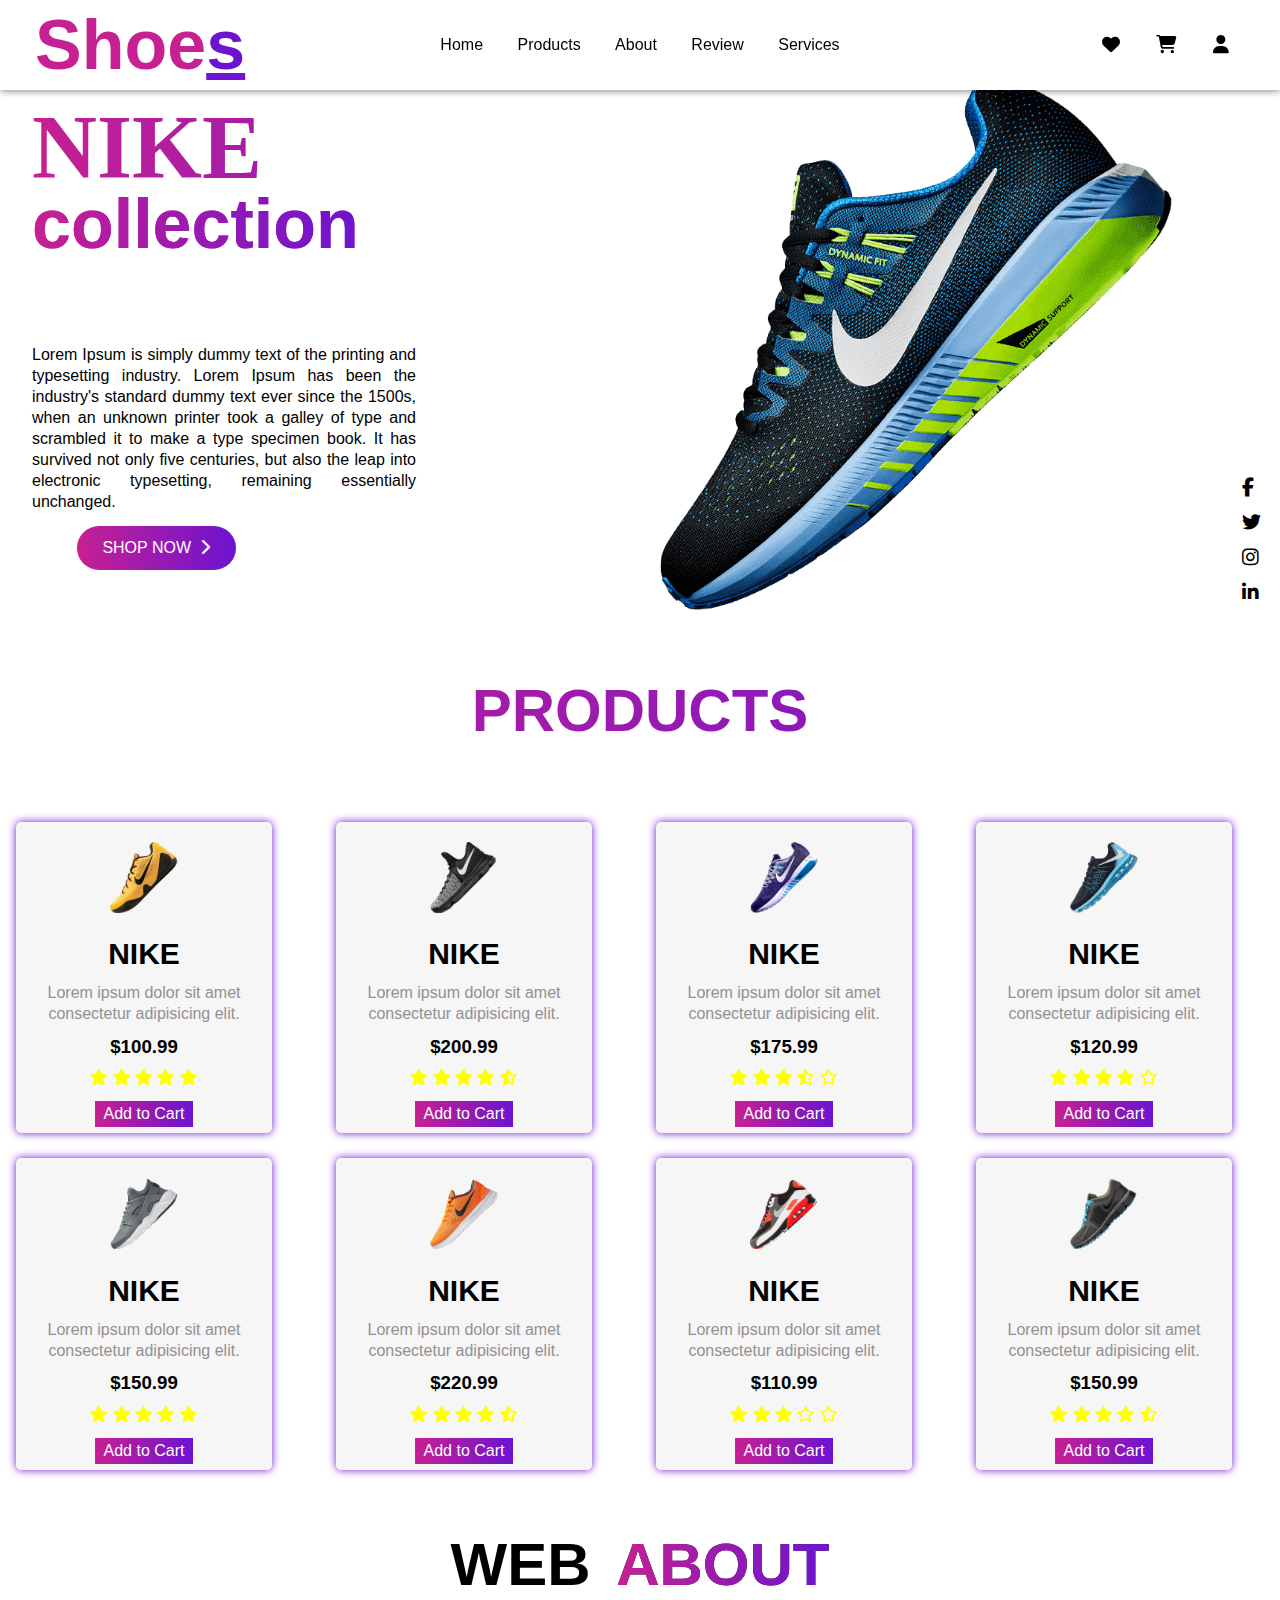
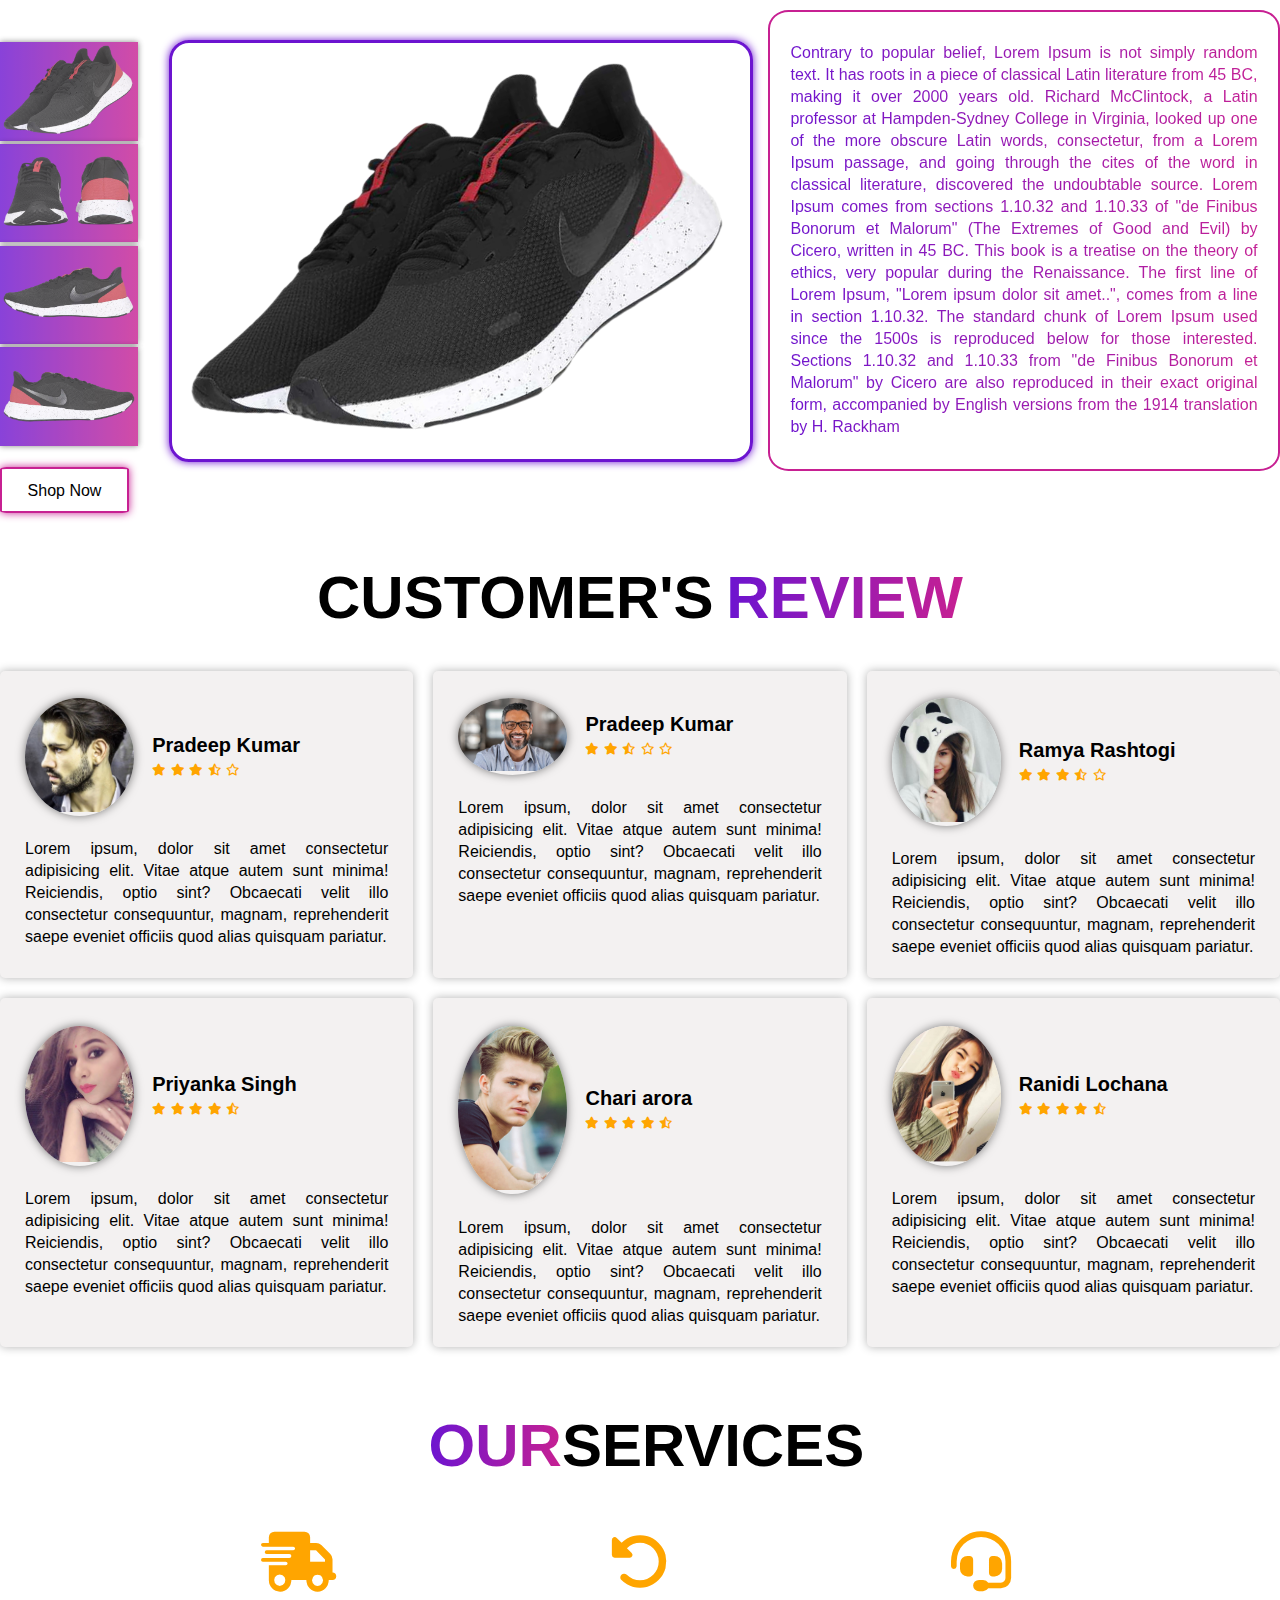
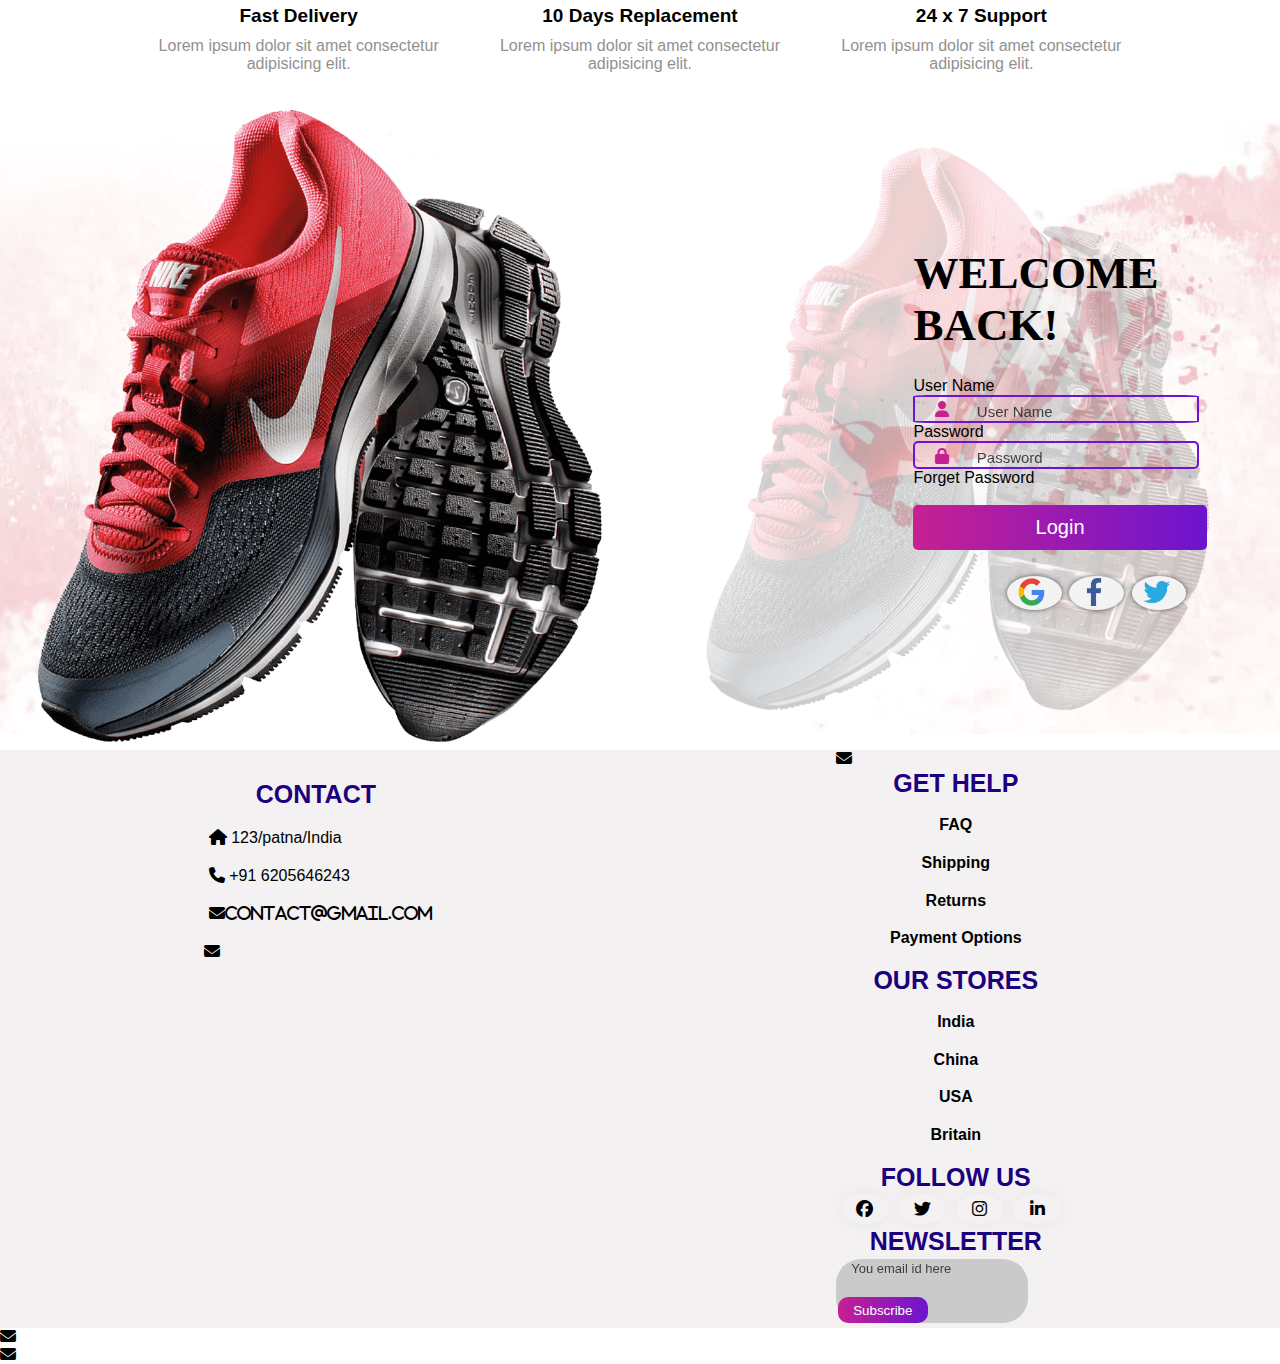
<file: shoe_website.html>
<!DOCTYPE html>
<html lang="en">

<head>
    <meta charset="UTF-8">
    <meta name="viewport" content="width=device-width, initial-scale=1.0">
    <title>Nike- Just Do it</title>
    <link rel="stylesheet" href="style.css">
    <link rel="shortcut icon"
        href="[data-uri]">
    <link rel="stylesheet" href="https://cdnjs.cloudflare.com/ajax/libs/font-awesome/6.4.2/css/all.min.css"
        crossorigin="anonymous" referrerpolicy="no-referrer" />
    <link rel="stylesheet" href="https://cdnjs.cloudflare.com/ajax/libs/font-awesome/6.5.1/css/all.min.css"
        integrity="sha512-DTOQO9RWCH3ppGqcWaEA1BIZOC6xxalwEsw9c2QQeAIftl+Vegovlnee1c9QX4TctnWMn13TZye+giMm8e2LwA=="
        crossorigin="anonymous" referrerpolicy="no-referrer" />
</head>

<body>

    <section>
        <nav>
            <div class="logo">
                <h1>Shoe<span>s</span></h1>
            </div>
            <ul>
                <li><a href="#Home">Home</a></li>
                <li><a href="#Products">Products</a></li>
                <li><a href="#About">About</a></li>
                <li><a href="#Review">Review</a></li>
                <li><a href="#Services">Services</a></li>
            </ul>
            <div class="icons">
                <i class="fa-solid fa-heart"></i>
                <i class="fa-solid fa-cart-shopping"></i>
                <i class="fa-solid fa-user"></i>
            </div>
        </nav>
        <div class="main" id="Home">
            <div class="main_content">
                <div class="main_text">
                    <h1>NIKE <br><span>collection</span></h1>
                    <p>
                        Lorem Ipsum is simply dummy text of the printing and typesetting industry. Lorem Ipsum has
                        been the industry's standard dummy text ever since the 1500s, when an unknown printer took
                        a galley of type and scrambled it to make a type specimen book. It has survived not only
                        five centuries, but also the leap into electronic typesetting, remaining essentially unchanged.
                    </p>
                </div>
                <div class="main_image">
                    <img src="images/shoes.png" alt="">
                </div>
            </div>
            <div class="social_icon">
                <i class="fa-brands fa-facebook-f"></i>
                <i class="fa-brands fa-twitter"></i>
                <i class="fa-brands fa-instagram"></i>
                <i class="fa-brands fa-linkedin-in"></i>
            </div>
            <div class="button">
                <a href="#">SHOP NOW</a>
                <i class="fa-solid fa-chevron-right"></i>
            </div>
        </div>
    </section>

    <div class="products" id="products">

        <h1>Products</h1>
        <div class="box">
            <div class="card">
                <div class="small_card">
                    <i class="fa-solid fa-heart"></i>
                    <i class="fa-solid fa-share"></i>
                </div>

                <div class="image">
                    <img src="images/shoes1.png" alt="">
                </div>

                <div class="Products_text">
                    <h2>NIKE</h2>
                    <p>
                        Lorem ipsum dolor sit amet consectetur adipisicing elit.
                    </p>
                    <h3>$100.99</h3>
                    <div class="Products_star">
                        <i class="fa-solid fa-star"></i>
                        <i class="fa-solid fa-star"></i>
                        <i class="fa-solid fa-star"></i>
                        <i class="fa-solid fa-star"></i>
                        <i class="fa-solid fa-star"></i>
                    </div>
                    <a href="#" class="btn">Add to Cart</a>
                </div>
            </div>

            <div class="card">
                <div class="small_card">
                    <i class="fa-solid fa-heart"></i>
                    <i class="fa-solid fa-share"></i>
                </div>

                <div class="image">
                    <img src="images/shoes2.png" alt="">
                </div>

                <div class="Products_text">
                    <h2>NIKE</h2>
                    <p>
                        Lorem ipsum dolor sit amet consectetur adipisicing elit.
                    </p>
                    <h3>$200.99</h3>
                    <div class="Products_star">
                        <i class="fa-solid fa-star"></i>
                        <i class="fa-solid fa-star"></i>
                        <i class="fa-solid fa-star"></i>
                        <i class="fa-solid fa-star"></i>
                        <i class="fa-solid fa-star-half-stroke"></i>
                    </div>
                    <a href="#" class="btn">Add to Cart</a>
                </div>
            </div>

            <div class="card">
                <div class="small_card">
                    <i class="fa-solid fa-heart"></i>
                    <i class="fa-solid fa-share"></i>
                </div>

                <div class="image">
                    <img src="images/shoes3.png" alt="">
                </div>

                <div class="Products_text">
                    <h2>NIKE</h2>
                    <p>
                        Lorem ipsum dolor sit amet consectetur adipisicing elit.
                    </p>
                    <h3>$175.99</h3>
                    <div class="Products_star">
                        <i class="fa-solid fa-star"></i>
                        <i class="fa-solid fa-star"></i>
                        <i class="fa-solid fa-star"></i>
                        <i class="fa-solid fa-star-half-stroke"></i>
                        <i class="fa-regular fa-star"></i>
                    </div>
                    <a href="#" class="btn">Add to Cart</a>
                </div>
            </div>

            <div class="card">
                <div class="small_card">
                    <i class="fa-solid fa-heart"></i>
                    <i class="fa-solid fa-share"></i>
                </div>

                <div class="image">
                    <img src="images/shoes4.png" alt="">
                </div>

                <div class="Products_text">
                    <h2>NIKE</h2>
                    <p>
                        Lorem ipsum dolor sit amet consectetur adipisicing elit.
                    </p>
                    <h3>$120.99</h3>
                    <div class="Products_star">
                        <i class="fa-solid fa-star"></i>
                        <i class="fa-solid fa-star"></i>
                        <i class="fa-solid fa-star"></i>
                        <i class="fa-solid fa-star"></i>
                        <i class="fa-regular fa-star"></i>
                    </div>
                    <a href="#" class="btn">Add to Cart</a>
                </div>
            </div>

            <div class="card">
                <div class="small_card">
                    <i class="fa-solid fa-heart"></i>
                    <i class="fa-solid fa-share"></i>
                </div>

                <div class="image">
                    <img src="images/shoes5.png" alt="">
                </div>

                <div class="Products_text">
                    <h2>NIKE</h2>
                    <p>
                        Lorem ipsum dolor sit amet consectetur adipisicing elit.
                    </p>
                    <h3>$150.99</h3>
                    <div class="Products_star">
                        <i class="fa-solid fa-star"></i>
                        <i class="fa-solid fa-star"></i>
                        <i class="fa-solid fa-star"></i>
                        <i class="fa-solid fa-star"></i>
                        <i class="fa-solid fa-star"></i>
                    </div>
                    <a href="#" class="btn">Add to Cart</a>
                </div>
            </div>

            <div class="card">
                <div class="small_card">
                    <i class="fa-solid fa-heart"></i>
                    <i class="fa-solid fa-share"></i>
                </div>

                <div class="image">
                    <img src="images/shoes6.png" alt="">
                </div>

                <div class="Products_text">
                    <h2>NIKE</h2>
                    <p>
                        Lorem ipsum dolor sit amet consectetur adipisicing elit.
                    </p>
                    <h3>$220.99</h3>
                    <div class="Products_star">
                        <i class="fa-solid fa-star"></i>
                        <i class="fa-solid fa-star"></i>
                        <i class="fa-solid fa-star"></i>
                        <i class="fa-solid fa-star"></i>
                        <i class="fa-solid fa-star-half-stroke"></i>
                    </div>
                    <a href="#" class="btn">Add to Cart</a>
                </div>
            </div>

            <div class="card">
                <div class="small_card">
                    <i class="fa-solid fa-heart"></i>
                    <i class="fa-solid fa-share"></i>
                </div>

                <div class="image">
                    <img src="images/shoes7.png" alt="">
                </div>

                <div class="Products_text">
                    <h2>NIKE</h2>
                    <p>
                        Lorem ipsum dolor sit amet consectetur adipisicing elit.
                    </p>
                    <h3>$110.99</h3>
                    <div class="Products_star">
                        <i class="fa-solid fa-star"></i>
                        <i class="fa-solid fa-star"></i>
                        <i class="fa-solid fa-star"></i>
                        <i class="fa-regular fa-star"></i>
                        <i class="fa-regular fa-star"></i>
                    </div>
                    <a href="#" class="btn">Add to Cart</a>
                </div>
            </div>

            <div class="card">
                <div class="small_card">
                    <i class="fa-solid fa-heart"></i>
                    <i class="fa-solid fa-share"></i>
                </div>

                <div class="image">
                    <img src="images/shoes8.png" alt="">
                </div>

                <div class="Products_text">
                    <h2>NIKE</h2>
                    <p>
                        Lorem ipsum dolor sit amet consectetur adipisicing elit.
                    </p>
                    <h3>$150.99</h3>
                    <div class="Products_star">
                        <i class="fa-solid fa-star"></i>
                        <i class="fa-solid fa-star"></i>
                        <i class="fa-solid fa-star"></i>
                        <i class="fa-solid fa-star"></i>
                        <i class="fa-regular fa-star-half-stroke"></i>
                    </div>
                    <a href="#" class="btn">Add to Cart</a>
                </div>
            </div>


        </div>
    </div>


    <div class="about" id="About">
        <h1>Web<span>About</span></h1>
        <div class="about_main">
            <div class="about_image">
                <div class="about_small_image">
                    <img src="images/red_shoes1.png" onclick="func(this)">
                    <img src="images/red_shoes2.png" onclick="func(this)">
                    <img src="images/red_shoes3.png" onclick="func(this)">
                    <img src="images/red_shoes4.png" onclick="func(this)">
                </div>
                <div class="image_container">
                    <img src="images/red_shoes1.png" id="imagebox">
                </div>

            </div>

            <div class="about_text">
                <p>
                    Contrary to popular belief, Lorem Ipsum is not simply random text. It has roots in a piece of
                    classical Latin literature from 45 BC, making it over 2000 years old. Richard McClintock, a Latin
                    professor at Hampden-Sydney College in Virginia, looked up one of the more obscure Latin words,
                    consectetur, from a Lorem Ipsum passage, and going through the cites of the word in classical
                    literature, discovered the undoubtable source. Lorem Ipsum comes from sections 1.10.32 and 1.10.33
                    of "de Finibus Bonorum et Malorum" (The Extremes of Good and Evil) by Cicero, written in 45 BC. This
                    book is a treatise on the theory of ethics, very popular during the Renaissance. The first line of
                    Lorem Ipsum, "Lorem ipsum dolor sit amet..", comes from a line in section 1.10.32.

                    The standard chunk of Lorem Ipsum used since the 1500s is reproduced below for those interested.
                    Sections 1.10.32 and 1.10.33 from "de Finibus Bonorum et Malorum" by Cicero are also reproduced in
                    their exact original form, accompanied by English versions from the 1914 translation by H. Rackham
                </p>
            </div>

        </div>

        <a href="#" class="about_btn">Shop Now</a>
        <Script>
            function func(small) {
                var full = document.getElementById("imagebox")
                full.scr = small.src
            }
        </Script>


    </div>


    <div class="review" id="Review">
        <h1>Customer's<span>review</span></h1>
        <div class="review_box">
            <div class="review_card">
                <div class="card_top">
                    <div class="profile">

                        <div class="profile_image">
                            <img src="images/man_dp1.jpg">
                        </div>
                        <div class="name">
                            <strong>Pradeep Kumar</strong>

                            <div class="like">
                                <i class="fa-solid fa-star"></i>
                                <i class="fa-solid fa-star"></i>
                                <i class="fa-solid fa-star"></i>
                                <i class="fa-regular fa-star-half-stroke"></i>
                                <i class="fa-regular fa-star"></i>
                            </div>
                        </div>

                    </div>
                </div>
                <div class="comment">
                    <p>
                        Lorem ipsum, dolor sit amet consectetur adipisicing elit. Vitae atque autem sunt minima!
                        Reiciendis,
                        optio sint? Obcaecati velit illo consectetur consequuntur, magnam, reprehenderit saepe eveniet
                        officiis quod alias quisquam pariatur.
                    </p>
                </div>
            </div>
            <div class="review_card">
                <div class="card_top">
                    <div class="profile">

                        <div class="profile_image">
                            <img src="images/man_dp2.jpg">
                        </div>
                        <div class="name">
                            <strong>Pradeep Kumar</strong>

                            <div class="like">
                                <i class="fa-solid fa-star"></i>
                                <i class="fa-solid fa-star"></i>
                                <i class="fa-regular fa-star-half-stroke"></i>
                                <i class="fa-regular fa-star"></i>
                                <i class="fa-regular fa-star"></i>
                            </div>
                        </div>

                    </div>
                </div>
                <div class="comment">
                    <p>
                        Lorem ipsum, dolor sit amet consectetur adipisicing elit. Vitae atque autem sunt minima!
                        Reiciendis,
                        optio sint? Obcaecati velit illo consectetur consequuntur, magnam, reprehenderit saepe eveniet
                        officiis quod alias quisquam pariatur.
                    </p>
                </div>
            </div>
            <div class="review_card">
                <div class="card_top">
                    <div class="profile">

                        <div class="profile_image">
                            <img src="images/gir_dp3.jpg">
                        </div>
                        <div class="name">
                            <strong>Ramya Rashtogi</strong>

                            <div class="like">
                                <i class="fa-solid fa-star"></i>
                                <i class="fa-solid fa-star"></i>
                                <i class="fa-solid fa-star"></i>
                                <i class="fa-regular fa-star-half-stroke"></i>
                                <i class="fa-regular fa-star"></i>
                            </div>
                        </div>

                    </div>
                </div>
                <div class="comment">
                    <p>
                        Lorem ipsum, dolor sit amet consectetur adipisicing elit. Vitae atque autem sunt minima!
                        Reiciendis,
                        optio sint? Obcaecati velit illo consectetur consequuntur, magnam, reprehenderit saepe eveniet
                        officiis quod alias quisquam pariatur.
                    </p>
                </div>
            </div>
            <div class="review_card">
                <div class="card_top">
                    <div class="profile">

                        <div class="profile_image">
                            <img src="images/gir_dp2.jpg">
                        </div>
                        <div class="name">
                            <strong>Priyanka Singh</strong>

                            <div class="like">
                                <i class="fa-solid fa-star"></i>
                                <i class="fa-solid fa-star"></i>
                                <i class="fa-solid fa-star"></i>
                                <i class="fa-solid fa-star"></i>
                                <i class="fa-regular fa-star-half-stroke"></i>
                            </div>
                        </div>

                    </div>
                </div>
                <div class="comment">
                    <p>
                        Lorem ipsum, dolor sit amet consectetur adipisicing elit. Vitae atque autem sunt minima!
                        Reiciendis,
                        optio sint? Obcaecati velit illo consectetur consequuntur, magnam, reprehenderit saepe eveniet
                        officiis quod alias quisquam pariatur.
                    </p>
                </div>
            </div>
            <div class="review_card">
                <div class="card_top">
                    <div class="profile">

                        <div class="profile_image">
                            <img src="images/man_dp3.jpg">
                        </div>
                        <div class="name">
                            <strong>Chari arora</strong>

                            <div class="like">
                                <i class="fa-solid fa-star"></i>
                                <i class="fa-solid fa-star"></i>
                                <i class="fa-solid fa-star"></i>
                                <i class="fa-solid fa-star"></i>
                                <i class="fa-regular fa-star-half-stroke"></i>
                            </div>
                        </div>

                    </div>
                </div>
                <div class="comment">
                    <p>
                        Lorem ipsum, dolor sit amet consectetur adipisicing elit. Vitae atque autem sunt minima!
                        Reiciendis,
                        optio sint? Obcaecati velit illo consectetur consequuntur, magnam, reprehenderit saepe eveniet
                        officiis quod alias quisquam pariatur.
                    </p>
                </div>
            </div>
            <div class="review_card">
                <div class="card_top">
                    <div class="profile">

                        <div class="profile_image">
                            <img src="images/girl_dp1.jpg">
                        </div>
                        <div class="name">
                            <strong>Ranidi Lochana</strong>

                            <div class="like">
                                <i class="fa-solid fa-star"></i>
                                <i class="fa-solid fa-star"></i>
                                <i class="fa-solid fa-star"></i>
                                <i class="fa-solid fa-star"></i>
                                <i class="fa-regular fa-star-half-stroke"></i>
                            </div>
                        </div>

                    </div>
                </div>
                <div class="comment">
                    <p>
                        Lorem ipsum, dolor sit amet consectetur adipisicing elit. Vitae atque autem sunt minima!
                        Reiciendis,
                        optio sint? Obcaecati velit illo consectetur consequuntur, magnam, reprehenderit saepe eveniet
                        officiis quod alias quisquam pariatur.
                    </p>
                </div>
            </div>
        </div>

        <div>



            <div class="services" id="#Services">
                <h1> <span>Our</span> Services</h1>
                <div class="services_cards">
                    <div class="services_box">
                        <i class="fa-solid fa-truck-fast"></i>
                        <h3>Fast Delivery</h3>
                        <p>Lorem ipsum dolor sit amet consectetur adipisicing elit.</p>
                    </div>
                    <div class="services_box">
                        <i class="fa-solid fa-rotate-left"></i>
                        <h3>10 Days Replacement</h3>
                        <p>Lorem ipsum dolor sit amet consectetur adipisicing elit.</p>
                    </div>
                    <div class="services_box">
                        <i class="fa-sharp fa-solid fa-headset"></i>
                        <h3>24 x 7 Support</h3>
                        <p>Lorem ipsum dolor sit amet consectetur adipisicing elit.</p>
                    </div>
                </div>
            </div>



            <div class="login_form">
                <div class="left">
                    <img src="images/logshoes.png" alt="">
                </div>

                <div class="right">
                    <h1>Welcome Back!</h1>

                    <form action="" method="post">
                        <label for="">User Name</label>
                        <div class="user">
                            <i class="fa-solid fa-user"></i>
                            <input type="text" name="user" placeholder="User Name" class="username">
                        </div>
                        <label for="" class="password_tag">Password</label>
                        <div class="password">
                            <i class="fa-solid fa-lock"></i>
                            <input type="text" name="password" placeholder="Password">
                        </div>
                        <label for="" class="forget">Forget Password</label>

                        <button type="submit">Login</button>
                        <div class="login_icon">
                            <a href="#"><img src="images/google.png" alt=""></a>
                            <a href="#"><img src="images/facebook.png" alt=""></a>
                            <a href="#"><img src="images/twitter.png" alt=""></a>
                        </div>
                    </form>
                </div>
            </div>


            <footer>

                <div class="footer_main">
                    <div class="tag">
                        <h1>Contact</h1>
                        <a href="#"><i class="fa-solid fa-house"></i>123/patna/India</a>
                        <a href="#"><i class="fa-solid fa-phone"></i>+91 6205646243</a>
                        <a href="#"><i class="fa-sharp fa-solid fa-envelope">contact@gmail.com</a>
                    </div>

                    <div class="tag">
                        <h1>Get Help</h1>
                        <a href="#" class="center">FAQ</a>
                        <a href="#" class="center">Shipping</a>
                        <a href="#" class="center">Returns</a>
                        <a href="#" class="center">Payment Options</a>
                    </div>

                    <div class="tag">
                        <h1>Our Stores</h1>
                        <a href="#" class="center">India</a>
                        <a href="#" class="center">China</a>
                        <a href="#" class="center">USA</a>
                        <a href="#" class="center">Britain</a>
                    </div>

                    <div class="tag">
                        <h1>Follow Us</h1>
                        <div class="social_link">
                            <a href="#"><i class="fa-brands fa-facebook"></i></a>
                            <a href="#"><i class="fa-brands fa-twitter"></i></a>
                            <a href="#"><i class="fa-brands fa-instagram"></i></a>
                            <a href="#"><i class="fa-brands fa-linkedin-in"></i></a>
                        </div>
                    </div>

                    <div class="tag">
                        <h1>Newsletter</h1>
                        <div class="search_bar">
                            <input type="text" placeholder="You email id here">
                            <button type="submit">Subscribe</button>
                        </div>
                    </div>
                </div>

            </footer>


</body>

</html>
</file>
<file: style.css>
* {
    margin: 0px;
    padding: 0px;
    box-sizing: border-box;
    font-family: sans-serif;
}

.row:after {
    content: "";
    display: table;
    clear: both;
    
}

html {
    scroll-behavior: smooth;
}

::-webkit-scrollbar {
    width: 15px;
}

::-webkit-scrollbar-track {
    border-radius: 5px;
    box-shadow: inset 0 0 10px rgba(0, 0, 0, 0.25);
}

::-webkit-scrollbar-thumb {
    border-radius: 5px;
    background: linear-gradient(to top, #c72092, #6c14d0);
}

section {
    width: 100%;
    
    background-size: cover;
    background-position: center;
}

section nav {
    width: 100%;
    display: flex;
    align-items: center;
    justify-content: space-around;
    box-shadow: 0 0 8px rgba(0, 0, 0, 0.6);
    background: white;
    position: fixed;
    top: 0;
    left: 0;
    right: 0;
    z-index: 100;
}

section nav .logo {
    width: 25%;
    font-size: 35px;
    color: #c72092;
    margin: 5px 0;
    cursor: pointer;
    position: relative;

}

section nav .logo span {
    color: #6c14d0;
    text-decoration: underline;
}

.menu {
    width: 50%;
    text-align: right;
}

section nav ul {
    list-style: none;

}

section nav ul li {
    display: inline-block;
    margin: 5px 15px;
}

section nav ul li a {
    text-decoration: none;
    color: black;
    transition: 0.2s;
}

section nav ul li a:hover {
    color: #c72092;
}

.menu-bar {
    display: none;
}
.account{
    display: none;
}

.icons {
    width: 25%;
    text-align: right;
}

section nav .icons i {
    /* margin: 0 4px; */
    padding: 5%;
    cursor: pointer;
    font-size: 18px;
    transition: 0.3s;
}


section nav .icons i:hover {
    color: #c72092;
}

section .main .main_content {
    width: 100%;
    display: flex;
    align-items: center;
    justify-content: space-around;
}

section .main .main_content .main_text {
    width: 50%;
}

section .main .main_content .main_image {
    width: 50%;
}

section .main .main_content .main_text h1 {
    font-size: 90px;
    line-height: 70px;
    font-family: pyxidium quick;
    background: linear-gradient(to right, #c72092, #6c14d0);
    -webkit-background-clip: text;
    -webkit-text-fill-color: transparent;
    position: relative;
    left: 5%;
}

section .main .main_content .main_text h1 span {
    font-size: 70px;
    background: linear-gradient(to right, #c72092, #6c14d0);
    -webkit-background-clip: text;
    -webkit-text-fill-color: transparent;
}

section .main .main_content .main_text p {
    width: 60%;
    text-align: justify;
    line-height: 21px;
    position: relative;
    top: 85px;
    left: 5%;
}

section .main .main_content .main_image img {
    width: 80%;
    position: relative;
    left: 20px;
    top: 75px;
}

section .main .social_icon {
    position: absolute;
    top: 60%;
    left: 98%;
    transform: translate(-50%, -50%);
    font-size: 19px;
}

section .main .social_icon i {
    margin: 8px 0;
    cursor: pointer;
    transition: 0.3s;
}

section .main .social_icon i:hover {
    color: #c72092;
}

section .main .button {
    position: absolute;
    margin-top: -1%;
    left: 6%;
    padding: 1% 2%;
    border-radius: 30px;
    background: linear-gradient(to right, #c72092, #6c14d0);
}
.cart{
    margin-bottom: 10px;
}
section .main .button a {
    color: white;
    text-decoration: none;
}

section .main .button i {
    color: white;
    margin-left: 5px;
    transition: 0.3s;
}

section .main .button:hover i {
    transform: translate(6px);
}

.products {
    width: 100%;
    /* height: 100vh; */
    padding: 60px 0;
}

.products h1 {
    margin: 6% 0;
    font-size: 60px;
    display: flex;
    align-items: center;
    justify-content: center;
    text-transform: uppercase;
    background: linear-gradient(to right, #c72092, #6c14d0);
    -webkit-background-clip: text;
    -webkit-text-fill-color: transparent;
}

.products .box {
    width: 100%;
    margin: 0 auto;
    display: grid;
    grid-template-columns: 1fr 1fr 1fr 1fr;
    grid-gap: 25px 0;

}

.products .box .card {
    width: 80%;
    height: 100%;
    box-shadow: 0 0 8px #6c14d0;
    border-radius: 5px;
    text-align: center;
    padding: 3% 5%;
    background: #f6f6f6;
    margin: 0 5%;
    /* margin-right: 5px; */

}

.products .box .card .small_card {
    display: flex;
    flex-flow: column;
    position: absolute;
    /* margin: 10px 0; */
    transform: translate(-20px);
    transition: 0.3s;
    opacity: 0.6;
    display: none;
}

.products .box .card:hover .small_card {
    transform: translate(2px);
    cursor: pointer;
    display: flex;
}

.products .box .card .image {
    display: flex;
    align-items: center;
    justify-content: center;
}

.products .box .card .image img {
    width: 30%;
    margin: 5% 0;
    transition: 0.3s;
}

.products .box .card:hover .image img {
    transform: scale(1.1);
}

.products .box .card .small_card i {
    width: 200%;
    height: 150%;
    border-radius: 7%;
    font-size: 18px;
    margin: 1% 0;
    line-height: 190%;
    border: 2px solid #999999;
    transition: 0.2s;
}

.products .box .card .small_card i:hover {
    color: #c72092;
}

.products .box .card .Products_text h2 {
    font-size: 30px;
    margin-top: 6%;
}

.products .box .card .Products_text p {
    color: #919191;
    line-height: 21px;
    margin: 5% 0;
}

.products .box .card .Products_text h3 {
    margin: 5% 0;
}

.products .box .card .Products_text .Products_star {
    color: orange;
    margin-bottom: 19px;
    cursor: pointer;
}

.products .box .card .Products_text .btn {
    text-decoration: none;
    padding: 2% 4%;
    background: linear-gradient(to right, #c72092, #6c14d0);
    color: white;
}



.about {
    width: 100%;
    /* height: 100vh; */
    /* padding: 35px 0; */
}

.about h1 {
    font-size: 60px;
    /* margin-top: 30%; */
    display: flex;
    align-items: center;
    justify-content: center;
    background: black;
    -webkit-background-clip: text;
    -webkit-text-fill-color: transparent;
    text-transform: uppercase;
}

.about h1 span {
    background: linear-gradient(to right, #c72092, #6c14d0);
    -webkit-background-clip: text;
    -webkit-text-fill-color: transparent;
    margin-left: 2%;

}

.about .about_main {
    width: 100%;
    display: flex;
    justify-content: space-around;
    align-items: center;
}

.about .about_main .about_image {
    width: 60%;
    display: flex;
    justify-content: center;
    margin-top: 2%;
}

.about .about_main .about_image .about_small_image {
    width: 20%;
    display: flex;
    flex-direction: column;
    margin-top: 2%;

}

.about .about_main .about_image .about_small_image img {

    width: 90%;
    margin: 1% 0;
    cursor: pointer;
    background: linear-gradient(to right, #6c14d0, #c72092);
    /* display: block; */
    border: 6%;
    padding: 2% 2%;
    box-shadow: 0 0 6px rgba(0, 0, 0, 0.6);
    opacity: 0.8;
    transition: 0.3s;
}

.about .about_main .about_image .about_small_image img:hover {
    opacity: 1;
}

.about .about_main .image_container {
    width: 80%;
    padding: 2%;
    /* display: flex; */
}

.about .about_main .image_container img {
    border: 3px solid #6c14d0;
    border-radius: 20px;
    width: 100%;
    padding: 3%;
    box-shadow: 0 0 8px #6c14d0;
}

.about .about_main .about_text {
    width: 40%;
    margin-top: 0%;
}

.about .about_main .about_text p {
    background: linear-gradient(to left, #c72092, #6c14d0);
    -webkit-background-clip: text;
    -webkit-text-fill-color: transparent;
    line-height: 22px;
    width: 100%;
    text-align: justify;
    padding: 6% 4%;
    border: 2px solid #c72092;
    border-radius: 4%;
    box-shadow: 0 0 8 #c72092;
}

.about .about_btn {
    color: black;
    background: none;
    /* position: relative; */
    /* top: 10%; */
    /* left: 45%; */
    /* transform: translate(-50%, -50%); */
    padding: 1% 2%;
    border: 2px solid #c72092;
    text-decoration: none;
    box-shadow: 0 0 8px #c72092;
    transition: 0.5s;
    border-radius: 5%;

}

.button {
    margin-top: 5%;

    text-align: center;
}

.about .about_btn:hover {
    border: 2px solid transparent;
    background: #c72092;
    color: white;
}



.review {
    width: 100%;
    height: auto;
    padding-top: 5%;

}

.review h1 {
    font-size: 60px;
    display: flex;
    align-items: center;
    justify-content: center;
    margin-bottom: 3%;
    text-transform: uppercase;
}

.review h1 span {
    background: linear-gradient(to left, #c72092, #6c14d0);
    -webkit-background-clip: text;
    -webkit-text-fill-color: transparent;
    margin-left: 1%;
}

.review .review_box {
    width: 100%;
    display: grid;
    grid-template-columns: 1fr 1fr 1fr ;
    gap: 20px;
    margin: 0 auto;
}

.review .profile .profile_image {
    width: 30%;
    height: 30%;
    border-radius: 50%;
    overflow: hidden;
    margin: 2% 0;
    box-shadow: 0 0 10px rgba(0, 0, 0, 0.5);
    cursor: pointer;
    transition: 0, 3s;
}

.review .profile .profile_image:hover {
    transform: scale(1.2);

}

.review .profile_image img {
    width: 100%;
    height: 100%;
    object-fit: cover;
    object-position: center;
}

.review .profile {
    display: flex;
    align-items: center;
}

.review .review_box .review_card {
    width: 100%;
    background: #f3f1f1;
    padding: 20px 25px;
    border-radius: 5px;
    box-shadow: 0 0 10px rgba(0, 0, 0, 0.3);
}

.review .review_box .review_card .card_top {
    display: flex;
    justify-content: space-between;
    align-items: center;
}

.review .review_box .review_card .card_top .profile .name {
    margin-left: 5%;
    line-height: 22px;
}

.review .review_box .review_card .card_top .profile .name strong {
    font-size: 20px;
}

.review .review_box .review_card .card_top .profile .name .like i {
    color: orange;
    display: inline-block;
    font-size: 12px;
}

.review .review_box .review_card .comment p {
    text-align: justify;
    line-height: 22px;
    margin-top: 15px;
}


.services {
    width: 100%;
    margin: 0 auto;
    text-align: center;
    padding: 5% 0 1% 0;
}

.services h1 {
    font-size: 60px;
    text-transform: uppercase;
}

.services h1 span {
    margin-left: 1%;
    background: linear-gradient(to left, #c72092, #6c14d0);
    -webkit-background-clip: text;
    -webkit-text-fill-color: transparent;
}

.services .services_cards {
    width: 80%;
    margin: 0 auto;
    display: flex;
    align-items: center;
    justify-content: space-between;
    position: relative;
    top: 9%;
}

.services .services_box i {
    font-size: 60px;
    color: orange;
    margin: 4% 0;
    cursor: pointer;
}

.services .services_box h3 {
    margin-bottom: 3%;
    font-size: 19px;
}

.services .services_box p {
    text-align: center;
    color: #919191;
    margin-bottom: 6%;
}



.login_form {
    width: 100%;
    height: auto;
    display: flex;
    justify-content: space-around;
    align-items: center;
    background-image: url(images/loging_bg.png);
    background-size: cover;
    background-position: center;
}
textarea{
    border: none;
    width: 100%;
    background: none;
    border: none;
    outline: none;
    font-size: 15px;
}

.login_form .left img {
    width: 70%;
}

.login_form .right {}

.login_form .right input {
    padding: 6px 2px 1px 2px;
}

.login_form .right h1 {
    font-family: prevattscriptssk;
    font-size: 45px;
    margin-bottom: 7%;
}

.login_form .right .user {
    border: 2px solid #6c14d0;
    border-radius: 5%;
    width: 78%;
    height: 100%;
    display: flex;
}

.login_form .right .user i {
    margin: 4px 0 0 20px;
    color: #c72092;
}

.login_form .right .user .username {
    position: relative;
    left: 9%;
    width: 295px;
    background: none;
    outline: none;
    border: none;
    display: flex;
    font-size: 15px;
}

.login_form .right .password_tag {
    margin-top: 20%;

}

.login_form .right .password {
    border: 2px solid #6c14d0;
    border-radius: 5px;
    width: 78%;
    height: 100%;
    display: flex;
}

.login_form .right .password i {
    margin: 5px 0 0 20px;
    color: #c72092;
}

.login_form .right .password input {
    position: relative;
    left: 9%;
    width: 100%;
    background: none;
    border: none;
    outline: none;
    display: flex;
    font-size: 15px;
}

::-webkit-input-placeholder {
    color: black;
    opacity: 0.7;
}

.login_form .right .forget {
    position: relative;
    left: 0%;
    margin: 6% 0 10% 0;
    cursor: pointer;
}

.login_form .right button {
    width: 80%;
    color: white;
    padding: 3% 6%;
    border: none;
    border-radius: 5px;
    font-size: 20px;
    cursor: pointer;
    background: linear-gradient(to right, #c72092, #6c14d0);
    position: relative;
    margin-top: 5%;
}

.login_form .right .login_icon {
    display: flex;
    align-items: center;
    justify-content: center;
    margin-top: 7%;
}

.login_form .right .login_icon a {
    width: 15%;
    height: 2%;
    margin: 0 1%;
    border-radius: 50%;
    background: #f3f3f3;
    box-shadow: 0 0 5px rgba(0, 0, 0, 0.6);
}

.login_form .right .login_icon img {
    width: 50%;
    margin: 5% 0 0 20%;
}



footer {
    width: 100%;

}


footer .footer_main {
    width: 100%;
    background: #f3f1f1;
    display: flex;
    justify-content: space-around;


}

footer .footer_main .tag {
    margin: 2% 0;


}

footer .footer_main .tag .center {
    text-align: center;
}

footer .footer_main .tag h1 {
    font-size: 25px;
    margin: 2% 0;
    color: #1c0080;
}

footer .footer_main .tag a {
    display: block;
    color: black;
    text-decoration: none;
    margin: 9% 0;
}

footer .footer_main .tag a i {
    padding: 0 2%;
    transition: 0.3;
}

footer .footer_main .tag a i:hover {
    color: #c72092;
}

footer .footer_main .tag .social_link {
    display: flex;
}

footer .footer_main .tag .social_link a {
    width: 20%;
    border-radius: 50%;
    text-align: center;
    text-decoration: none;
    color: black;
    box-shadow: 0 0 20px rgba(0, 0, 0, 0.05);
    position: relative;
    margin: 0 2%;
    z-index: 10;
    overflow: hidden;
}

footer .footer_main .tag .social_link a .fa-brands {
    font-size: 17px;
    line-height: 30px;
    z-index: 10;
    position: relative;
    transition: 0.5s;
}

footer .footer_main .tag .social_link a:hover i {
    color: white;
}

footer .footer_main .tag .social_link a::after {
    content: '';
    width: 100%;
    height: 100%;
    top: 0;
    left: -100%;
    background: linear-gradient(-45deg, #c72092, #6c14d0);
    position: absolute;
    z-index: -10;
    transition: 0.5s;
}

footer .footer_main .tag .social_link a:hover::after {
    left: 0;
}

footer .footer_main .tag .search_bar {
    width: 80%;
    height: 20%;
    background: rgb(202, 202, 202);
    border-radius: 25px;
}

footer .footer_main .tag .search_bar input {
    width: 100%;
    padding: 1% 0;
    position: relative;
    top: 17%;
    left: 8%;
    border: none;
    background: none;
    outline: none;
    font-size: 13px;
}

footer .footer_main .tag .search_bar button {
    padding: 3% 8%;
    background: linear-gradient(to right, #c72092, #6c14d0);
    border: none;
    margin-top: 10%;
    border-radius: 10px;
    color: white;
    cursor: pointer;
    margin-left: 1%;
}
.top1{
    width: 100%;
    padding-bottom: 10px;
    border-bottom: 1px solid;
    margin-top: 5%;
}
.top1 a{
   text-decoration: none;
}
.main_product{
    width: 100%;
    margin-top: 2%;
}
.main_contain{
    width: 100%;
    display: flex;
}

.home{
    padding: 0 1%;
}
.category{
    box-shadow: 0 0 8px #6c14d0;
    width: 20%;
    align-items: center;
    border-radius: 1%;
}
.category img{
    width: 50px;
}
.category a {
    display: flex;
    text-decoration: none;
    justify-content: center;
    margin-left: -30%;
}
.category a span{
    margin: 20px;
}
.category h2{
    border-bottom: 1px solid #c72092;
    padding: 10px 0 10px 0;
    text-align: center;
    gap: 10px;
}
.contain{
    width: 80%;
}
.contain_img{
    width: 60%;
    /* margin-left: 1%; */
    margin-top: 1%;
    padding-left: 4%;
}
.contain_child {
    display: flex;
}
.contain_imgsmall img{
    width: 100px;
    margin-top: 10%;
}
.mainimg img{
    width: 80%;
    border: 3px solid #6c14d0;
    border-radius: 20px;
    padding: 3%;
    box-shadow: 0 0 8px #6c14d0;
}
.about_product{
    width: 40%;
    padding-right: 1%;
}
.price{
    box-shadow: 0 0 8px #6c14d0;
    width: 100%;
    padding: 5%;
    line-height: 30px;
}
.price button{
   padding: 10px;
    color: white;
    /* padding: 1% 2%; */
    border-radius: 10px;
    background: linear-gradient(to right, #c72092, #6c14d0);
}
.about_product h2{
    background: linear-gradient(to right, #c72092, #6c14d0);
    -webkit-background-clip: text;
    -webkit-text-fill-color: transparent;
}
.Products_star i{
    color: yellow;
}
.price h6 a{
    text-decoration: none;
}
.price h6 a:hover{
    color: red;
}
.price .button{
    border: 1px solid #6c14d0;
    width: 20%;
    padding: 5px 5px 5px 0;
    position: relative;
    margin-bottom: 10px;
}
.price .up{
    position: absolute;
    bottom: 50%;
}
.price .down{
    position: absolute;
    top: 50%;
}
.bt i:hover{
    color: #c72092;
}

.description{
    border-bottom:1px solid #c72092;
    padding: 10px 0;
    word-spacing: 10px;
}
.description a{
    text-decoration: none;
}
.description a:hover{
    text-decoration: underline;
}
.description_content ul {
    padding-left: 20px;
    padding-bottom: 10px;
}
.description_content ul li span {
   margin-right: 50px;
}
.upper_content{
    padding: 10px 0;
}
.tabs h1{
    font-size: 30px;
}
.tabs .review_box {
    display: grid;
    grid-template-columns: 1fr;
}
.img{
    margin-top: 30px;
    margin-bottom: 24px;
}
.container1{
    background-image: none;
}


@media screen and (max-width: 768px) {
    section nav {
        width: 100%;
    }

    section nav .logo {
        width: 25%;
        font-size: 15px;
    }

    .menu {
        width: 50%;
        text-align: left;

    }

    section nav ul li {
        margin: 5px 5px;
        font-size: 10px;
    }

    .icons {
        width: 25%;
        text-align: left;
        font-size: 10px;
    }

    section nav .icons i {
        font-size: 10px;
        padding: 2%;
    }

    section .main .main_content {
        width: 100%;
        margin-top: 3%;
    }

    section .main .main_content .main_text h1 {
        font-size: 40px;
        line-height: 40px
    }

    section .main .main_content .main_text h1 span {
        font-size: 40px;
    }

    section .main .main_content .main_text p {
        width: 60%;
        font-size: 12px;
    }

    section .main .main_content .main_image {
        width: 40%;
    }

    section .main .social_icon {
        font-size: 17px;
    }

    section .main .button {
        margin-top: 14%;
    }

    .products h1 {
        font-size: 50px;

    }

    .products .box {
        width: 100%;
        grid-template-columns: 2fr 2fr;
    }

    .about .about_main .about_image {
        flex-direction: column-reverse;
    }

    .about .about_main .about_image .about_small_image {
        width: 100%;
        flex-direction: row;
        text-align: center;
        gap: 10px;
        margin-bottom: 2%;
        justify-content: center
    }

    .about .about_main .about_image .about_small_image img {
        width: 22%;

    }

    .about .about_main {
        width: 100%;
        flex-wrap: wrap;
        justify-content: center;
    }

    .about .about_main .about_text {
        width: 100%;

    }

    .about .about_main .image_container {
        width: 100%;
        text-align: center;

    }

    .about .about_main .image_container img {
        width: 100%;
    }

    .review .review_box {
        width: 100%;
        display: grid;
        grid-template-columns: 1fr 1fr;
        gap: 20px;
        margin: 0 auto;
    }

    .services .services_cards {
        width: 80%;
        margin: 20px;
        gap: 50px;

    }

    footer .footer_main {
        gap: 10px;
    }

    footer .footer_main .tag h1 {
        font-size: 15px;
        margin: 2% 0;
        color: #1c0080;
    }

    footer .footer_main .tag a {
        width: 15%;
        font-size: 12px;
    }

    footer .footer_main .tag .social_link a {
        width: 30%;
    }
    .contain {
        width: 70%;
    }
    .contain_child {
        display: block;
        width: 100%;
    }
    .category {
        width: 30%;
    }
    .contain_img {
        width: 100%;
    }
    .mainimg img {
        width: 95%;
    }
    .about_product {
        width: 95%;
        margin-left: 2%;
    }

}

@media screen and (max-width: 600px) {
    section nav .logo {
        width: 85%;
    }
    section {
        /* width: 100%;
        height: 100vh; */
        background-image: none;
        /* background-size: cover;
        background-position: center; */
    }

    .icons {
        display: none;
    }

    .menu {
        width: 15%;
        text-align: right;
        position: relative;
        right: 10px;
    }
    section nav ul{
        position: absolute;
        right: 0;
        top: 25px;
        padding: 50px;
        background-color: whitesmoke;
    }
    section nav ul li {
        display: flex;
        padding: 20px 30px 20px 30px;
    }
    section nav ul li button{
        display: block !important;
        padding: 0 30px 0 30px;
        border: none;
       
        
    }
    section nav ul li button:hover{
        background-color: rgba(51, 50, 50, 0.733);
       color: #999999;
       transform: translate3d(360deg);
        
    }
    section nav ul li a{
        /* padding: 10px; */
        font-size: 15px;
    }
    section nav ul li a:hover{
        cursor: pointer;
        background-color: #ff74d3b6;
        color: white;
    }

    #menu_ba{
        display: none;
    }

    .menu-bar {
        display: block;
    }
    .account{
        display: block;
        position: absolute;
        right: 100px;
    }
    
    section .main .main_content {
        width: 100%;
        margin-top: 10%;
        
        
    }
    section .main .main_content .main_text p {
        top: 30px;
        width: 100%;
        left: 1%;
    }
    section .main .main_content .main_text h1 {
        font-size: 40px;
        line-height: 40px;
        /* position: absolute;
        top: 30%; */
    }
    section .main .main_content .main_text {
        width: 90%;
    }
    section .main .main_content .main_image {
        display: none;
    }

    section .main .social_icon {
        display: none;
    }
    section .main .button {
        margin-top: 10%;
    }
    .products .box {
        width: 100%;
        grid-template-columns: 2fr;
    }
    .about h1 {
        font-size: 40px;
    }
    .about .about_main .about_text p {
        line-height: 14px;
        font-size: 12px;
        padding: 2% 2%;
    }
    .review h1{
        font-size: 20px;
    }
    .review .review_box {
        grid-template-columns: 1fr;
    }
    .services h1 {
        font-size: 30px;
        text-transform: uppercase;
    }
    .services .services_box i {
        font-size: 30px;
    }
    .services .services_box h3 {
        margin-bottom: 3%;
        font-size: 12px;
    }
    .services .services_box p {
        font-size: 10px;
    }
    .login_form .left{
        display: none;
    }
    .none{
        display: none;
    }
    footer .footer_main .tag {
        width: 33.3%;
    }
    footer .footer_main .tag .search_bar button {
        margin-top: 20%;
    }
    .main_contain {
        width: 100%;
        display: block;
    }
    .category {
        width: 60%;
        margin: 0 0 4% 4%;
    }
    .contain_imgsmall img {
        width: 95px;
        margin-left: 20px;
 
    }
    .top1 {
        margin-top: 8%;
    }
    .contain {
        width: 100%;
    }
    .about_product {
        margin-top: 5%;
    }
    .login_icon{
        margin-bottom: 10px;
    }
   

}
</file>
